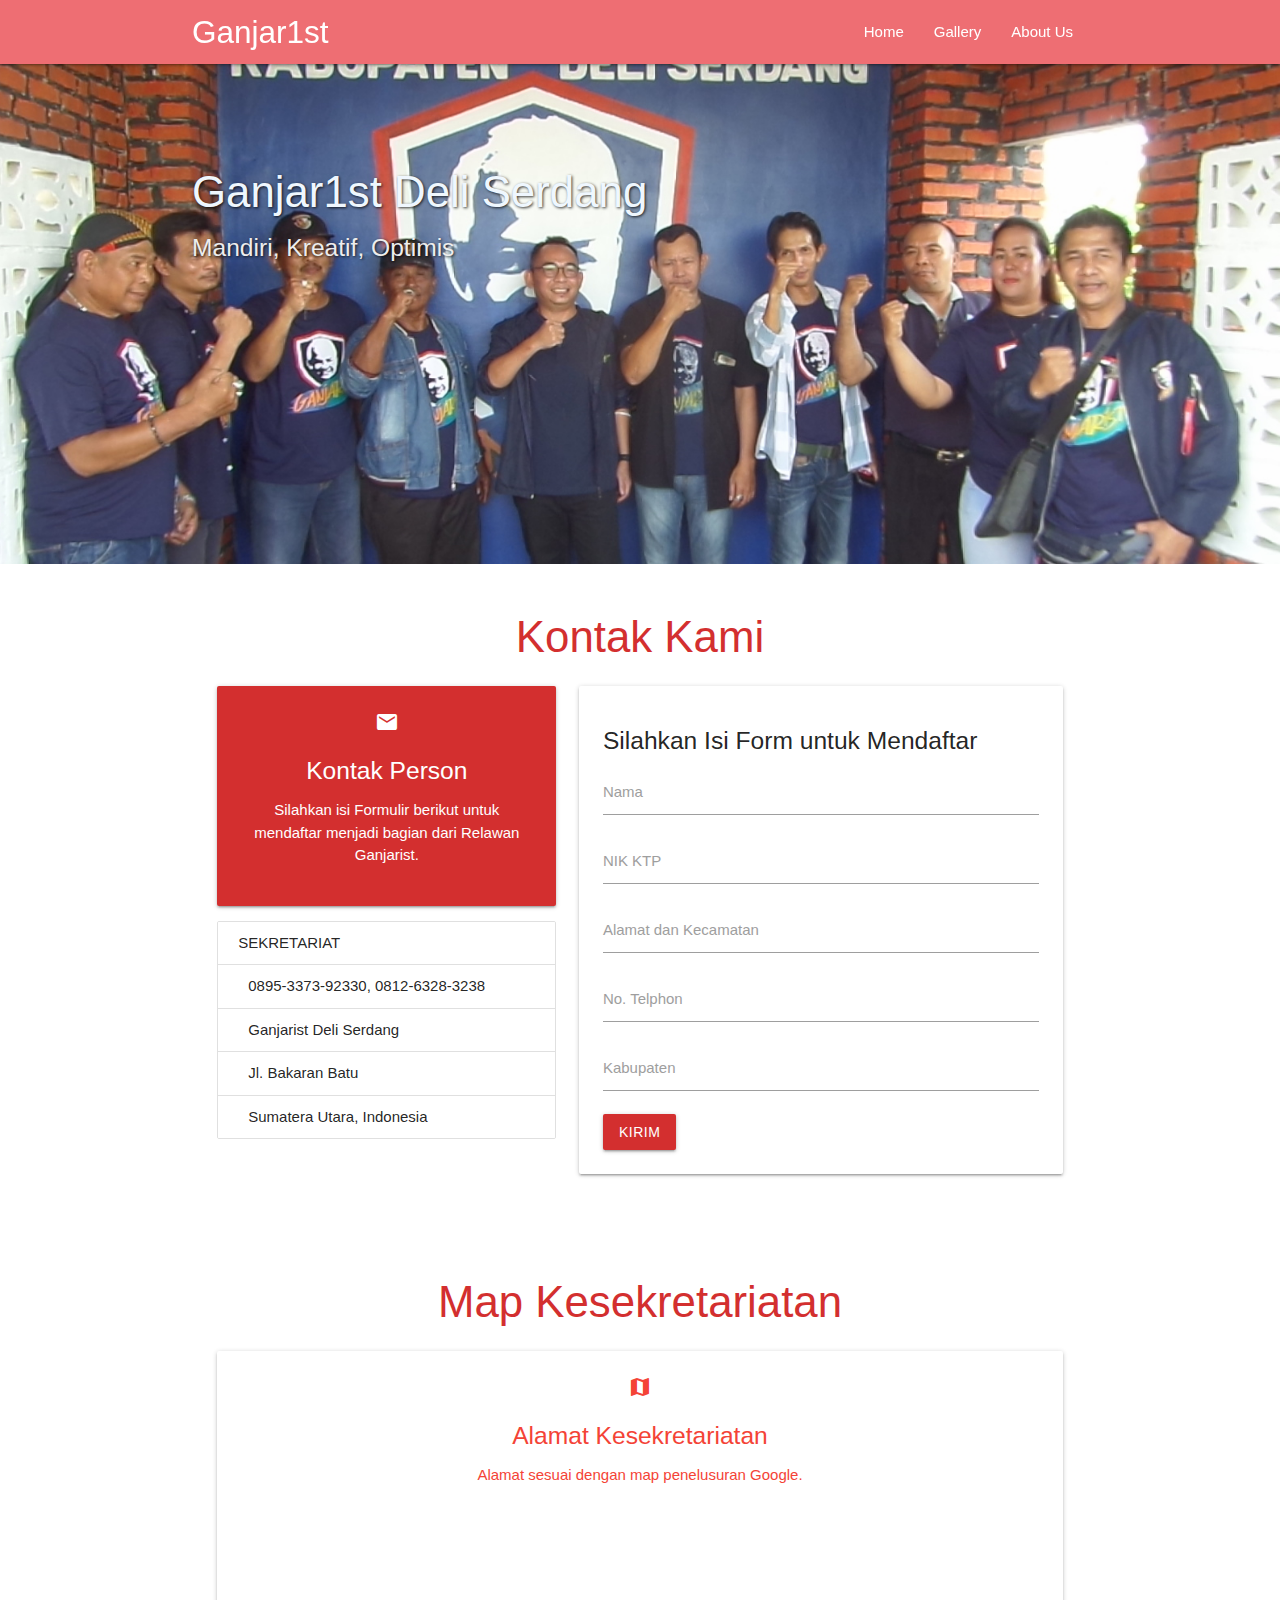
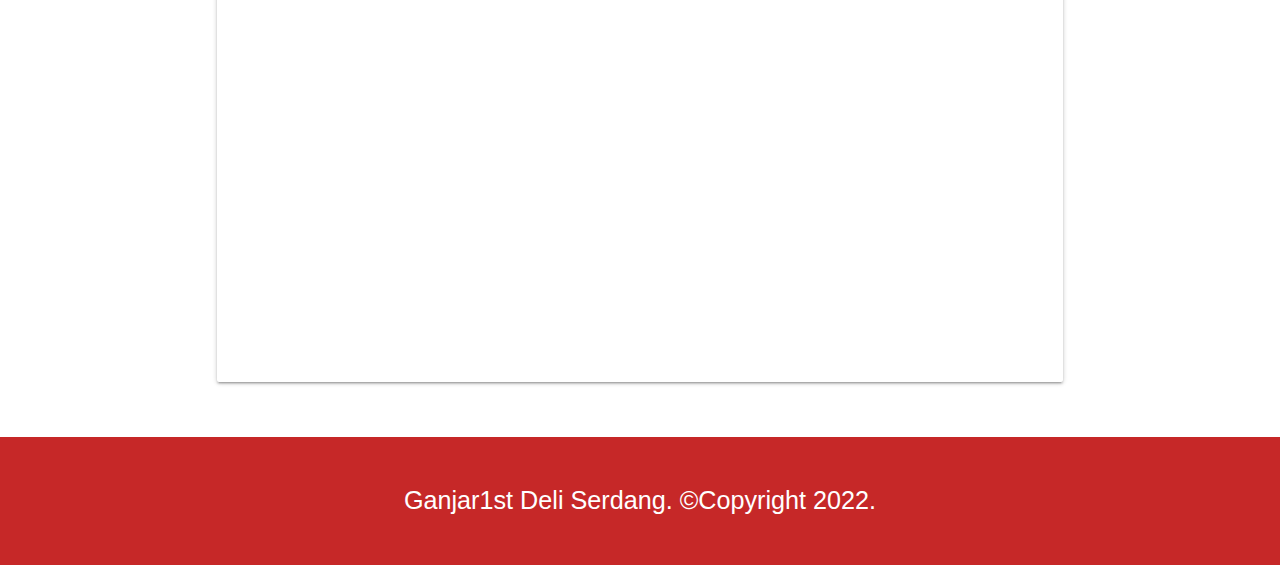
<file: about.html>
<!DOCTYPE html>
  <html>
    <head>
      <!--Import Google Icon Font-->
      <link href="https://fonts.googleapis.com/icon?family=Material+Icons" rel="stylesheet">
      <!--Import materialize.css-->
      <link type="text/css" rel="stylesheet" href="css/materialize.min.css"  media="screen,projection"/>
      <link rel="stylesheet" href="css/mycss.css">
      <!--Let browser know website is optimized for mobile-->
      <meta name="viewport" content="width=device-width, initial-scale=1.0"/>
      <title>Ganjar1st</title>
    </head>
    <body>
        <!-- navbar -->
        <div class="navbar-fixed">
            <nav>
                <div class="container">
                  <div class="nav-wrapper">
                      <a href="#!" class="brand-logo">Ganjar1st</a>
                      <a href="#" data-target="mobile-nav" class="sidenav-trigger"><i class="material-icons">menu</i></a>
                      <ul class="right hide-on-med-and-down">
                          <li><a href="index.html">Home</a></li>
                          <li><a href="galeri.html">Gallery</a></li>
                          <li><a href="#">About Us</a></li>
                      </ul>
                  </div>
              </div>
            </nav>
        </div>
        <!-- akhir navbar -->
        <!-- sidenav -->
        <ul class="sidenav" id="mobile-nav">
            <li><a href="index.html">Home</a></li>
            <li><a href="galeri.html">Gallery</a></li>
            <li><a href="#">About Us</a></li>
        </ul>
        <!-- akhir sidenav -->
        <!-- slider -->
        <div class="slider">
          <ul class="slides">
            <li>
              <img src="./img/slide/slide-1.png" alt="deli-serdang">
              <div class="caption left-align">
                <h3>Ganjar1st Deli Serdang</h3>
                <h5 class="light grey-text text-lighten-3">Mandiri, Kreatif, Optimis</h5>
              </div>
            </li>
            <li>
              <img src="./img/slide/slide-4.png" alt="deli-serdang">
              <div class="caption right-align">
                <h3>Srikandi Deli Serdang</h3>
                <h5 class="light grey-text text-lighten-3">Mandiri, Kreatif, Optimis</h5>
              </div>
            </li>
            <li>
              <img src="./img/slide/slide-8.png" alt="deli-serdang">
              <div class="caption center-align">
                <h3>Deklarasi Ganjar1st Se-Sumatera Utara</h3>
                <h5 class="light grey-text text-lighten-3">Mandiri, Kreatif, Optimis</h5>
              </div>
            </li>
          </ul>
        </div>
        <!-- akhir slider -->
        <!-- Kontak -->
        <section id="kontak" class="kontak grey-lighten-3">
          <div class="container kontak">
            <h3 class="light red-text text-darken-2 center">Kontak Kami</h3>
            <div class="row">
              <div class="col m5 s12">
                <div class="card-panel red darken-2 center white-text">
                  <i class="material-icons">email</i>
                  <h5>Kontak Person</h5>
                  <p>Silahkan isi Formulir berikut untuk mendaftar menjadi bagian dari Relawan Ganjarist.</p>
                </div>
                <ul class="collection with-header">
                  <li class="collection-header">SEKRETARIAT</li>
                  <li class="collection-item">0895-3373-92330, 0812-6328-3238</li>
                  <li class="collection-item">Ganjarist Deli Serdang</li>
                  <li class="collection-item">Jl. Bakaran Batu</li>
                  <li class="collection-item">Sumatera Utara, Indonesia</li>  
                </ul>
              </div>
              <div class="col m7 s12">
                <form action="" id="form-pendaftaran">
                  <div class="card-panel">
                    <h5>Silahkan Isi Form untuk Mendaftar</h5>
                    <div class="input-field">
                      <input type="text" name="nama" id="name" required class="validate">
                      <label for="name">Nama</label>
                    </div>
                    <div class="input-field">
                      <input type="text" name="nik" id="nik" required class="validate">
                      <label for="nik">NIK KTP</label>
                    </div>
                    <div class="input-field">
                      <input type="text" name="alamat" id="address" required class="validate">
                      <label for="address">Alamat dan Kecamatan</label>
                    </div>
                    <div class="input-field">
                      <input type="text" name="telphon" id="phone" required class="validate">
                      <label for="phone">No. Telphon</label>
                    </div>
                    <div class="input-field">
                      <input type="text" name="kabupaten" id="kabupaten" required class="validate">
                      <label for="kecamatan">Kabupaten</label>
                    </div>
                    <button type="submit" class="btn red darken-2">Kirim</button>
                  </div>
                </form>
              </div> 
            </div>
          </div>
        </section>
        <!-- akhir Kontak -->
        <!-- maps -->
        <section id="kontak" class="kontak grey-lighten-3">
          <div class="container">
            <h3 class="light red-text text-darken-2 center">Map Kesekretariatan</h3>
            <div class="row">
              <div class="col m12 s12">
                <div class="card-panel grey-lighten-3 center red-text">
                  <i class="material-icons">map</i>
                  <h5>Alamat Kesekretariatan</h5>
                  <p>Alamat sesuai dengan map penelusuran Google.</p>
                  <iframe class="container" src="https://www.google.com/maps/embed?pb=!1m18!1m12!1m3!1d3981.9005432860877!2d98.7828119504914!3d3.6102273511385623!2m3!1f0!2f0!3f0!3m2!1i1024!2i768!4f13.1!3m3!1m2!1s0x3031374336e7a3ef%3A0xc7143374bf70be79!2sLKP%20Yakhsa%20Dharma%20Kartini!5e0!3m2!1sid!2sid!4v1657170830606!5m2!1sid!2sid" width="618" height="450" style="border:0;" allowfullscreen="" loading="lazy" referrerpolicy="no-referrer-when-downgrade"></iframe>
                </div>
            </div>
            </div>
          </div>
        </section>
        <!-- akhir maps -->
        <!-- footer -->
        <footer class="red darken-3 white-text center">
            <p class="flow-text">Ganjar1st Deli Serdang. &copy;Copyright 2022.</p>
          </footer>
          <!-- akhir footer -->
        <!--JavaScript at end of body for optimized loading-->
        <script type="text/javascript" src="js/materialize.min.js"></script>
        <script>
          const sideNav = document.querySelectorAll('.sidenav');
          M.Sidenav.init(sideNav);
  
          const slider = document.querySelectorAll('.slider');
          M.Slider.init(slider, {
            indicators: false,
            height: 500,
            transition: 600,
            interval: 3000
          });
  
          const parallax = document.querySelectorAll('.parallax');
          M.Parallax.init(parallax);
  
          const materialbox = document.querySelectorAll('.materialboxed');
          M.Materialbox.init(materialbox);
  
        </script>
      <script>
          const scriptURL = 'https://script.google.com/macros/s/AKfycbwgT0r4P8_CmVf0QmkslFbrLVJiK6-SdtLCUbvZJZ1AVu2RybSYkmmgdobfxeY9aPNh/exec';
          const form = document.forms['form-pendaftaran'];

          form.addEventListener('submit', e => {
            e.preventDefault()
            fetch(scriptURL, { method: 'POST', body: new FormData(form)})
              .then(response => console.log('Success!', response))
              .catch(error => console.error('Error!', error.message))
          })
</script>
      </body>
    </html>
</file>
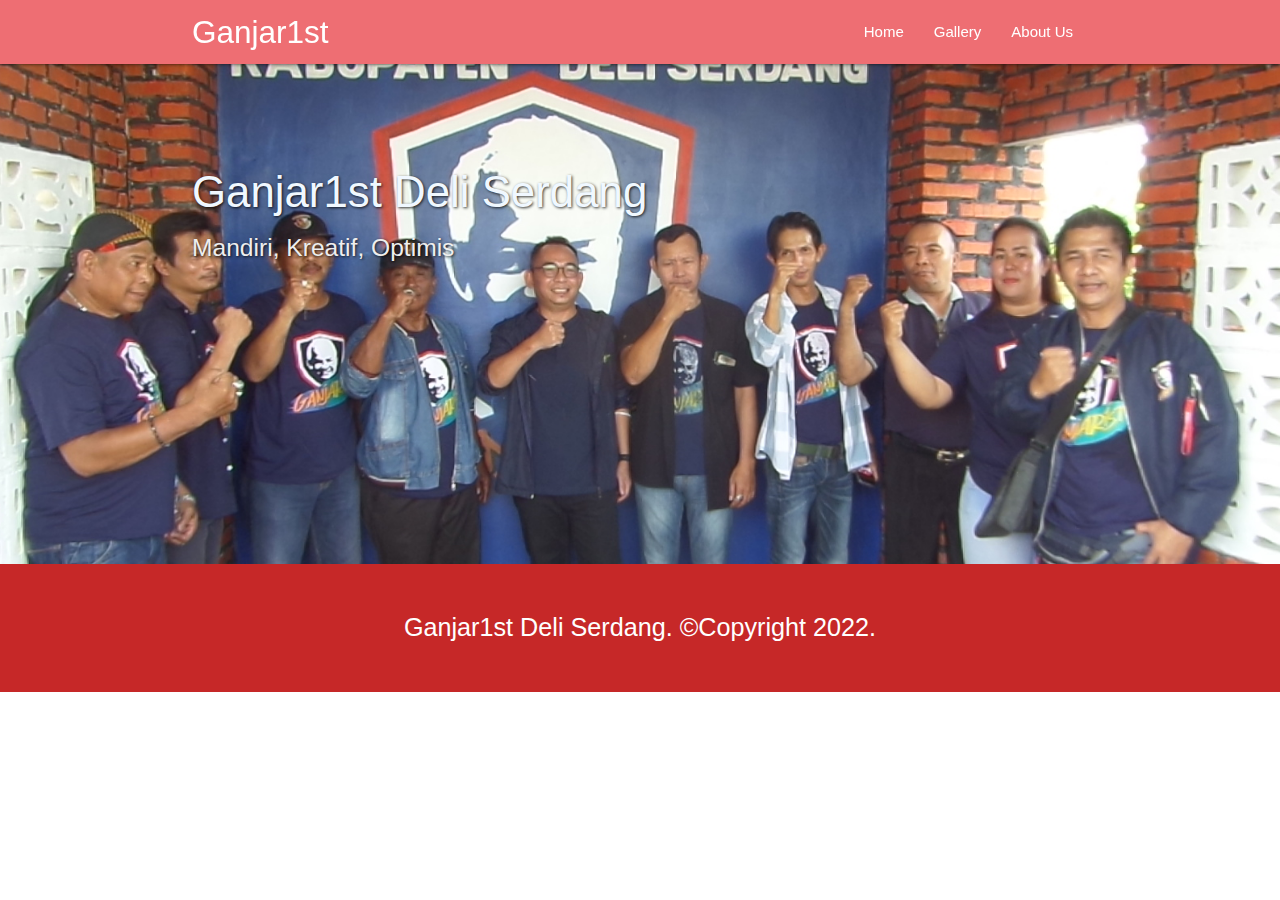
<file: galeri.html>
<!DOCTYPE html>
  <html>
    <head>
      <!--Import Google Icon Font-->
      <link href="https://fonts.googleapis.com/icon?family=Material+Icons" rel="stylesheet">
      <!--Import materialize.css-->
      <link type="text/css" rel="stylesheet" href="css/materialize.min.css"  media="screen,projection"/>
      <link rel="stylesheet" href="css/mycss.css">
      <!--Let browser know website is optimized for mobile-->
      <meta name="viewport" content="width=device-width, initial-scale=1.0"/>
      <title>Ganjar1st</title>
    </head>
    <body>
        <!-- navbar -->
        <div class="navbar-fixed">
            <nav>
                <div class="container">
                  <div class="nav-wrapper">
                      <a href="#!" class="brand-logo">Ganjar1st</a>
                      <a href="#" data-target="mobile-nav" class="sidenav-trigger"><i class="material-icons">menu</i></a>
                      <ul class="right hide-on-med-and-down">
                          <li><a href="index.html">Home</a></li>
                          <li><a href="#">Gallery</a></li>
                          <li><a href="about.html">About Us</a></li>
                      </ul>
                  </div>
              </div>
            </nav>
        </div>
        <!-- akhir navbar -->
        <!-- sidenav -->
        <ul class="sidenav" id="mobile-nav">
            <li><a href="index.html">Home</a></li>
            <li><a href="#">Gallery</a></li>
            <li><a href="about.html">About Us</a></li>
        </ul>
        <!-- akhir sidenav -->
        <!-- slider -->
        <div class="slider">
          <ul class="slides">
            <li>
              <img src="./img/slide/slide-1.png" alt="deli-serdang">
              <div class="caption left-align">
                <h3>Ganjar1st Deli Serdang</h3>
                <h5 class="light grey-text text-lighten-3">Mandiri, Kreatif, Optimis</h5>
              </div>
            </li>
            <li>
              <img src="./img/slide/slide-4.png" alt="deli-serdang">
              <div class="caption right-align">
                <h3>Srikandi Deli Serdang</h3>
                <h5 class="light grey-text text-lighten-3">Mandiri, Kreatif, Optimis</h5>
              </div>
            </li>
            <li>
              <img src="./img/slide/slide-8.png" alt="deli-serdang">
              <div class="caption center-align">
                <h3>Deklarasi Ganjar1st Se-Sumatera Utara</h3>
                <h5 class="light grey-text text-lighten-3">Mandiri, Kreatif, Optimis</h5>
              </div>
            </li>
          </ul>
        </div>
        <!-- akhir slider -->
        <!-- footer -->
        <footer class="red darken-3 white-text center">
            <p class="flow-text">Ganjar1st Deli Serdang. &copy;Copyright 2022.</p>
          </footer>
          <!-- akhir footer -->
        <!--JavaScript at end of body for optimized loading-->
        <script type="text/javascript" src="js/materialize.min.js"></script>
        <script>
          const sideNav = document.querySelectorAll('.sidenav');
          M.Sidenav.init(sideNav);
  
          const slider = document.querySelectorAll('.slider');
          M.Slider.init(slider, {
            indicators: false,
            height: 500,
            transition: 600,
            interval: 3000
          });
  
          const parallax = document.querySelectorAll('.parallax');
          M.Parallax.init(parallax);
  
          const materialbox = document.querySelectorAll('.materialboxed');
          M.Materialbox.init(materialbox);
  
        </script>
      </body>
    </html>
</file>
<file: css/mycss.css>
.slider h3,
.slider h5,
.agenda h3 {
    color: aliceblue;
    text-shadow: 1px 1px 3px rgb(0,0,0,0.8);
}
.slider img {
    height: 100%;
}
.history h3,
.agenda h3,
.galeri h3 {
    font-weight: bold;
    font-family: cursive;
    text-shadow: 1px 1px 3px rgb(0,0,0,0.8);
}
.history p {
    text-align: justify;
}
.parallax-container {
    height: 480px;
}
.parallax-container p {
    color: white;
    text-shadow: 1px 1px 3px rgb(0,0,0,0.8);
}
.parallax img {
    filter: grayscale(1);
    opacity: 0.5 !important;
}
/* .parallax button {
    text-decoration: none;
    color: white;
} */
.section {
    padding: 20px 0;
}
.agenda img {
    max-width: 150px;
    filter: drop-shadow(1px 1px 1px rgba(0,0,0,0.8));
}
section, footer {
    padding: 20px;
}
</file>
